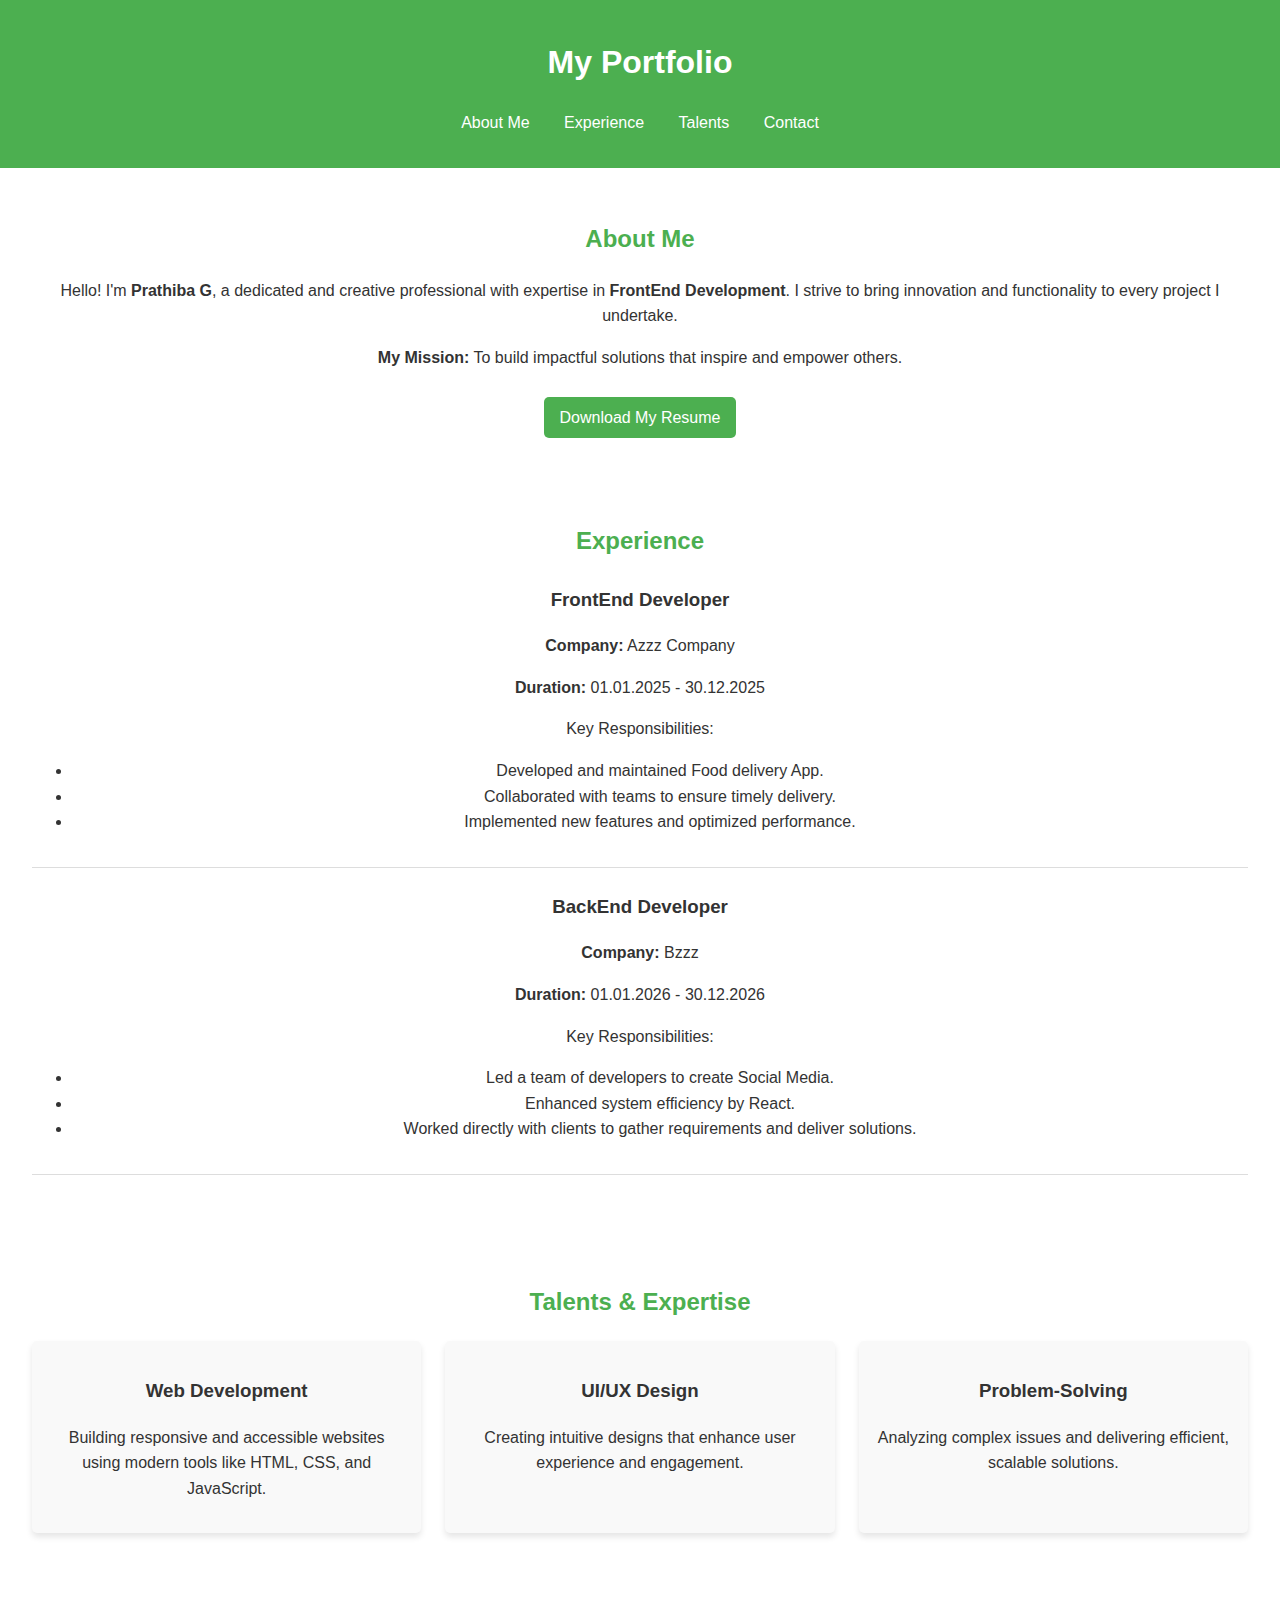
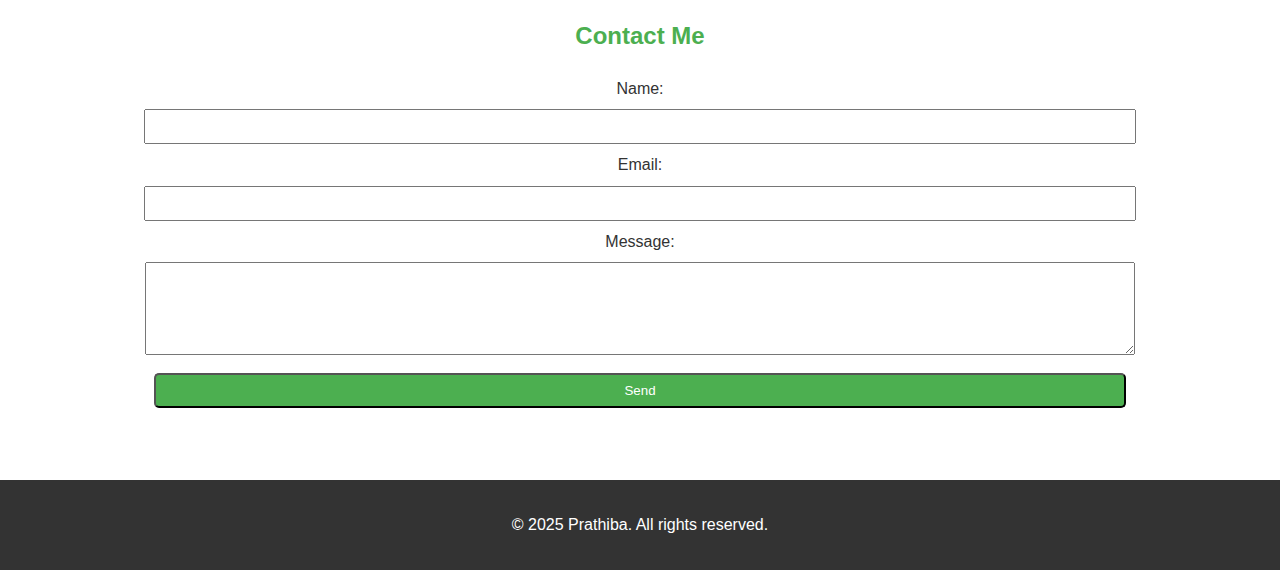
<file: project 3/index.html>
<!DOCTYPE html>
<html lang="en">
<head>
  <meta charset="UTF-8">
  <meta name="viewport" content="width=device-width, initial-scale=1.0">
  <title>Personal Portfolio</title>
  <link rel="stylesheet" href="style.css">
</head>
<body>
  <header>
    <nav>
      <h1>My Portfolio</h1>
      <ul>
        <li><a href="#about">About Me</a></li>
        <li><a href="#experience">Experience</a></li>
        <li><a href="#talents">Talents</a></li>
        <li><a href="#contact">Contact</a></li>
      </ul>
    </nav>
  </header>

  <section id="about" class="section">
    <h2>About Me</h2>
    <p>Hello! I'm <strong>Prathiba G</strong>, a dedicated and creative professional with expertise in <strong>FrontEnd Development</strong>. I strive to bring innovation and functionality to every project I undertake.</p>
    <p><strong>My Mission:</strong> To build impactful solutions that inspire and empower others.</p>
    <a href="resume.pdf" download class="btn">Download My Resume</a>
  </section>

  <section id="experience" class="section">
    <h2>Experience</h2>
    <div class="experience-item">
      <h3>FrontEnd Developer</h3>
      <p><strong>Company:</strong> Azzz Company</p>
      <p><strong>Duration:</strong> 01.01.2025 - 30.12.2025</p>
      <p>Key Responsibilities:</p>
      <ul>
        <li>Developed and maintained Food delivery App.</li>
        <li>Collaborated with teams to ensure timely delivery.</li>
        <li>Implemented new features and optimized performance.</li>
      </ul>
    </div>
    <div class="experience-item">
      <h3>BackEnd Developer</h3>
      <p><strong>Company:</strong> Bzzz</p>
      <p><strong>Duration:</strong> 01.01.2026 - 30.12.2026</p>
      <p>Key Responsibilities:</p>
      <ul>
        <li>Led a team of developers to create Social Media.</li>
        <li>Enhanced system efficiency by React.</li>
        <li>Worked directly with clients to gather requirements and deliver solutions.</li>
      </ul>
    </div>
  </section>

  <section id="talents" class="section">
    <h2>Talents & Expertise</h2>
    <div class="talents-grid">
      <div class="talent-item">
        <h3>Web Development</h3>
        <p>Building responsive and accessible websites using modern tools like HTML, CSS, and JavaScript.</p>
      </div>
      <div class="talent-item">
        <h3>UI/UX Design</h3>
        <p>Creating intuitive designs that enhance user experience and engagement.</p>
      </div>
      <div class="talent-item">
        <h3>Problem-Solving</h3>
        <p>Analyzing complex issues and delivering efficient, scalable solutions.</p>
      </div>
    </div>
  </section>

  <section id="contact" class="section">
    <h2>Contact Me</h2>
    <form id="contact-form">
      <label for="name">Name:</label>
      <input type="text" id="name" name="name" required>
      
      <label for="email">Email:</label>
      <input type="email" id="email" name="email" required>
      
      <label for="message">Message:</label>
      <textarea id="message" name="message" rows="5" required></textarea>
      
      <button type="submit" class="btn">Send</button>
    </form>
  </section>

  <footer>
    <p>&copy; 2025 Prathiba. All rights reserved.</p>
  </footer>

  <script src="script.js"></script>
</body>
</html>
</file>
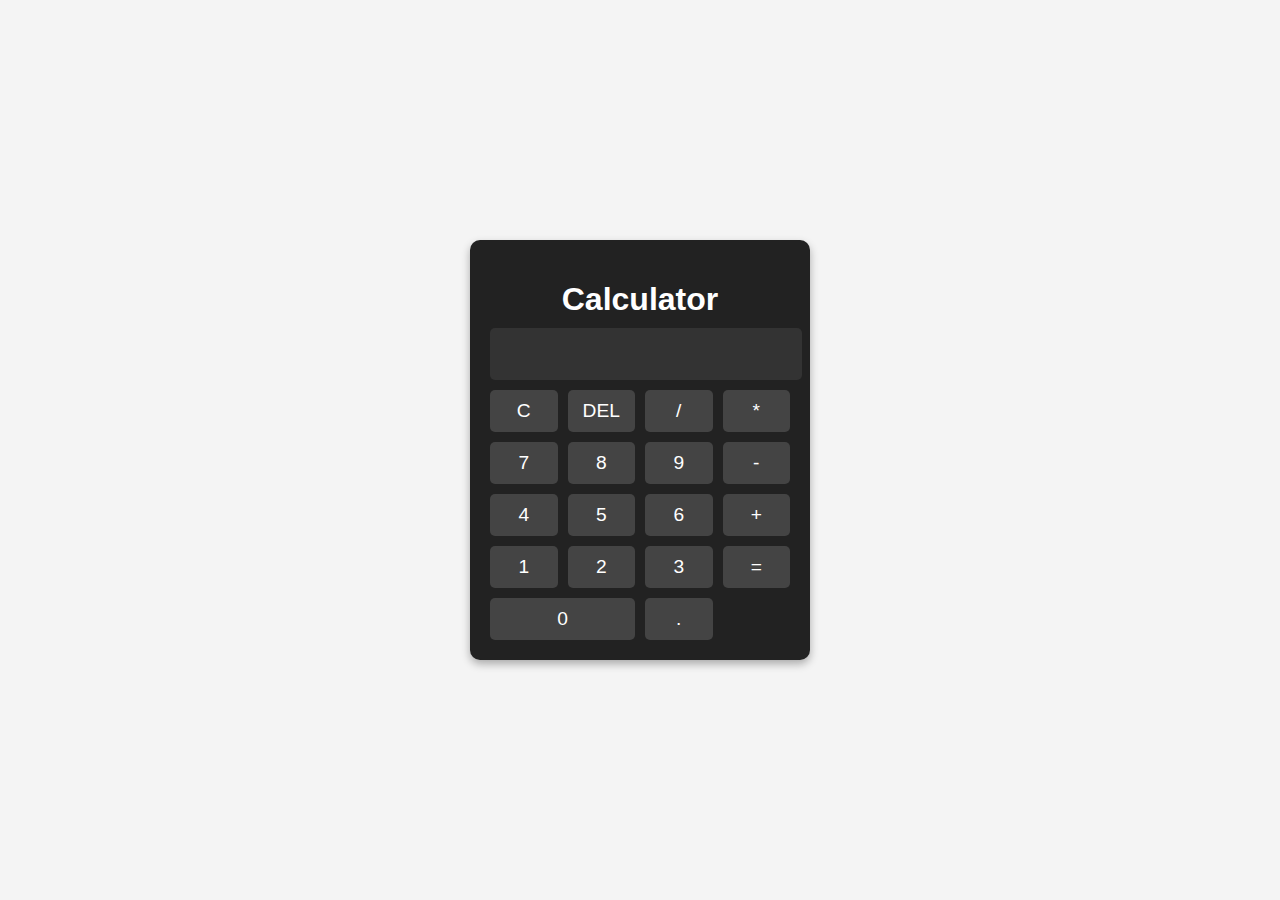
<file: project 2/calculator.html>
<!DOCTYPE html>
<html lang="en">
<head>
  <meta charset="UTF-8">
  <meta name="viewport" content="width=device-width, initial-scale=1.0">
  <link rel="stylesheet" href="calculator.css">
</head>
<body>
  <div class="calculator">
    <h1>Calculator</h1>
    <div class="display">
      <input type="text" id="result" readonly />
    </div>
    <div class="buttons">
      <button onclick="clearResult()">C</button>
      <button onclick="deleteLast()">DEL</button>
      <button onclick="appendValue('/')">/</button>
      <button onclick="appendValue('*')">*</button>
      
      <button onclick="appendValue('7')">7</button>
      <button onclick="appendValue('8')">8</button>
      <button onclick="appendValue('9')">9</button>
      <button onclick="appendValue('-')">-</button>
      
      <button onclick="appendValue('4')">4</button>
      <button onclick="appendValue('5')">5</button>
      <button onclick="appendValue('6')">6</button>
      <button onclick="appendValue('+')">+</button>
      
      <button onclick="appendValue('1')">1</button>
      <button onclick="appendValue('2')">2</button>
      <button onclick="appendValue('3')">3</button>
      <button onclick="calculateResult()">=</button>
      
      <button onclick="appendValue('0')" class="zero">0</button>
      <button onclick="appendValue('.')">.</button>
    </div>
  </div>

  <script src="calculator.js"></script>
</body>
</html>
</file>
<file: project 3/style.css>
body {
    font-family: Arial, sans-serif;
    margin: 0;
    padding: 0;
    line-height: 1.6;
    color: #333;
  }
  
  header {
    background: #4CAF50;
    color: white;
    padding: 1rem 0;
    text-align: center;
  }
  
  nav ul {
    list-style: none;
    padding: 0;
  }
  
  nav ul li {
    display: inline;
    margin: 0 15px;
  }
  
  nav ul li a {
    color: white;
    text-decoration: none;
  }
  
  .section {
    padding: 2rem;
    text-align: center;
  }
  
  .section h2 {
    color: #4CAF50;
  }
  
  .btn {
    display: inline-block;
    background: #4CAF50;
    color: white;
    padding: 0.5rem 1rem;
    text-decoration: none;
    border-radius: 5px;
    margin-top: 10px;
  }
  
  .experience-item {
    margin: 1.5rem 0;
    border-bottom: 1px solid #ddd;
    padding-bottom: 1rem;
  }
  
  .talents-grid {
    display: flex;
    justify-content: center;
    gap: 1.5rem;
  }
  
  .talent-item {
    background: #f9f9f9;
    padding: 1rem;
    border-radius: 5px;
    width: 30%;
    box-shadow: 0 4px 6px rgba(0, 0, 0, 0.1);
  }
  
  form input, form textarea, form button {
    display: block;
    width: 80%;
    margin: 0.5rem auto;
    padding: 0.5rem;
  }
  
  footer {
    background: #333;
    color: white;
    text-align: center;
    padding: 1rem 0;
    margin-top: 2rem;
  }
</file>
<file: project 2/calculator.css>
body {
    margin: 0;
    padding: 0;
    display: flex;
    justify-content: center;
    align-items: center;
    height: 100vh;
    background-color: #f4f4f4;
    font-family: Arial, sans-serif;
  }

  .calculator {
    background: #222;
    border-radius: 10px;
    box-shadow: 0px 4px 8px rgba(0, 0, 0, 0.3);
    padding: 20px;
    width: 300px;
    text-align: center;
  }

  h1 {
    color: #fff;
    margin-bottom: 10px;
  }

  .display input {
    width: 100%;
    height: 50px;
    font-size: 1.5rem;
    text-align: right;
    background: #333;
    color: #fff;
    border: none;
    outline: none;
    border-radius: 5px;
    margin-bottom: 10px;
    padding-right: 10px;
  }

  .buttons {
    display: grid;
    grid-template-columns: repeat(4, 1fr);
    gap: 10px;
  }

  button {
    background: #444;
    color: #fff;
    font-size: 1.2rem;
    border: none;
    border-radius: 5px;
    padding: 10px 0;
    cursor: pointer;
    transition: all 0.3s;
  }
  
  button:hover {
    background: #555;
  }
  
  button.zero {
    grid-column: span 2;
  }
</file>
